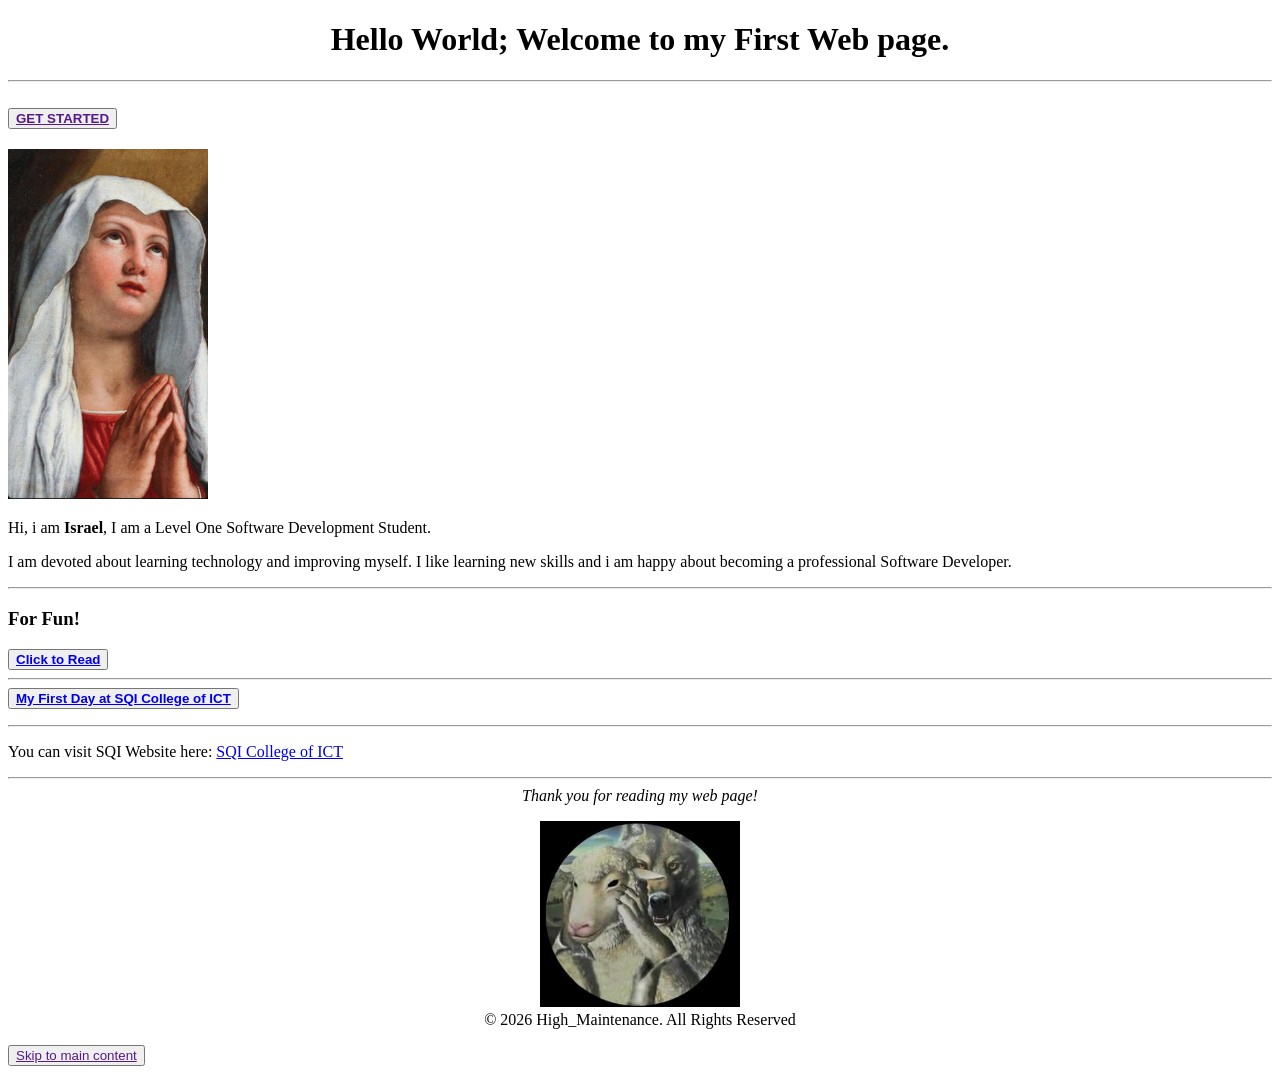
<file: index.html>
<!DOCTYPE html>
<html lang="en">

<head>
    <meta charset="UTF-8">
    <meta name="viewport" content="width=device-width, initial-scale=1.0">
    <title>My First Web Page</title>
    
</head>
<body>
    <center>
        <h1>Hello World; Welcome to my First Web page.</h1>
    </center>
    <hr>
    <h2><button class="firstbutton"> <strong><a href="">GET STARTED</a></strong></button></h2><img
        src="image/WhatsApp Image 2026-02-09 at 11.27.32 PM.jpeg" alt="image" width="200">
    <p>Hi, i am <B>Israel</B>, I am a Level One Software Development Student.</p>
    <p>I am devoted about learning technology and improving myself.
        I like learning new skills and i am happy about becoming a professional Software Developer.
    </p>
    <hr>
    <div class="secondbutton">
        <h3>For Fun!</h3>
        <button class="secondbutton"> <strong><a href="forfun.html">Click to Read</a></strong></button>
    </div>
    <hr>
    <div class="button">
        <button class="lastbutton"><strong><a href="page2.html">My First Day at SQI College of ICT</a></strong></button>
    </div>
    <p></p>
    <hr>
    <p class="paragraph">
        You can visit SQI Website here:
        <a href="https://sqi.edu.ng/">SQI College of ICT</a>
    </p>
    <hr>
    <center>
        <i>Thank you for reading my web page!</i>
    </center>
    <p></p>
    <center>
        <img src="image/shepard.jpeg" alt="image" width="200">
        <br>© 2026 High_Maintenance. All Rights Reserved
    </center>
    <p></p>

    <div>
        <button><a href="">Skip to main content</a></button>
    </div>
    <p></p>
</body>

</html>
</file>
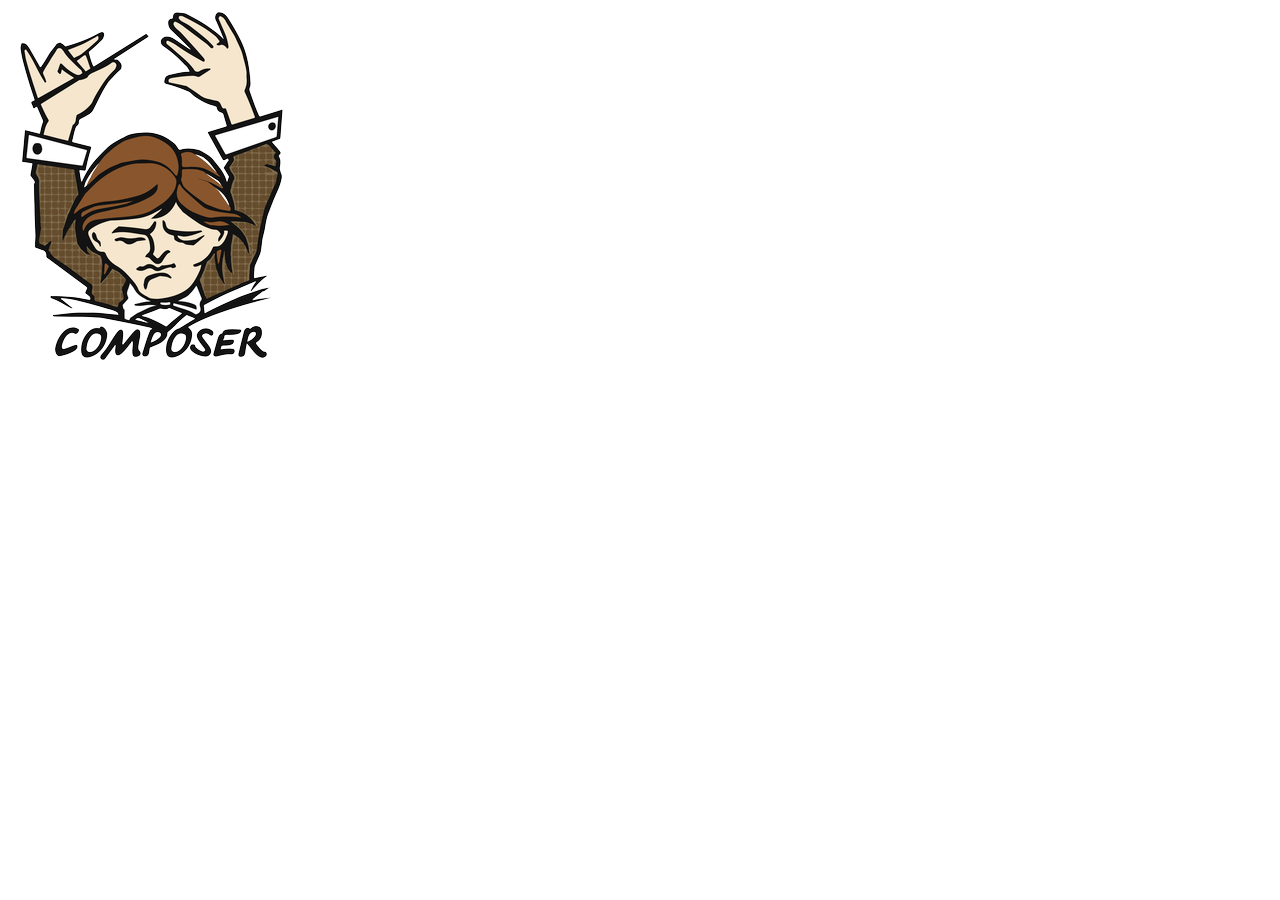
<file: form.html>
<!DOCTYPE html>
<html lang="en">

<head>
    <meta charset="UTF-8">
    <meta name="viewport" content="width=device-width, initial-scale=1.0">
    <title>Introduction-Composer</title>
</head>

<body>
    <img src="image/logo.png" alt="image"> <h1></h1>


</body>

</html>
</file>
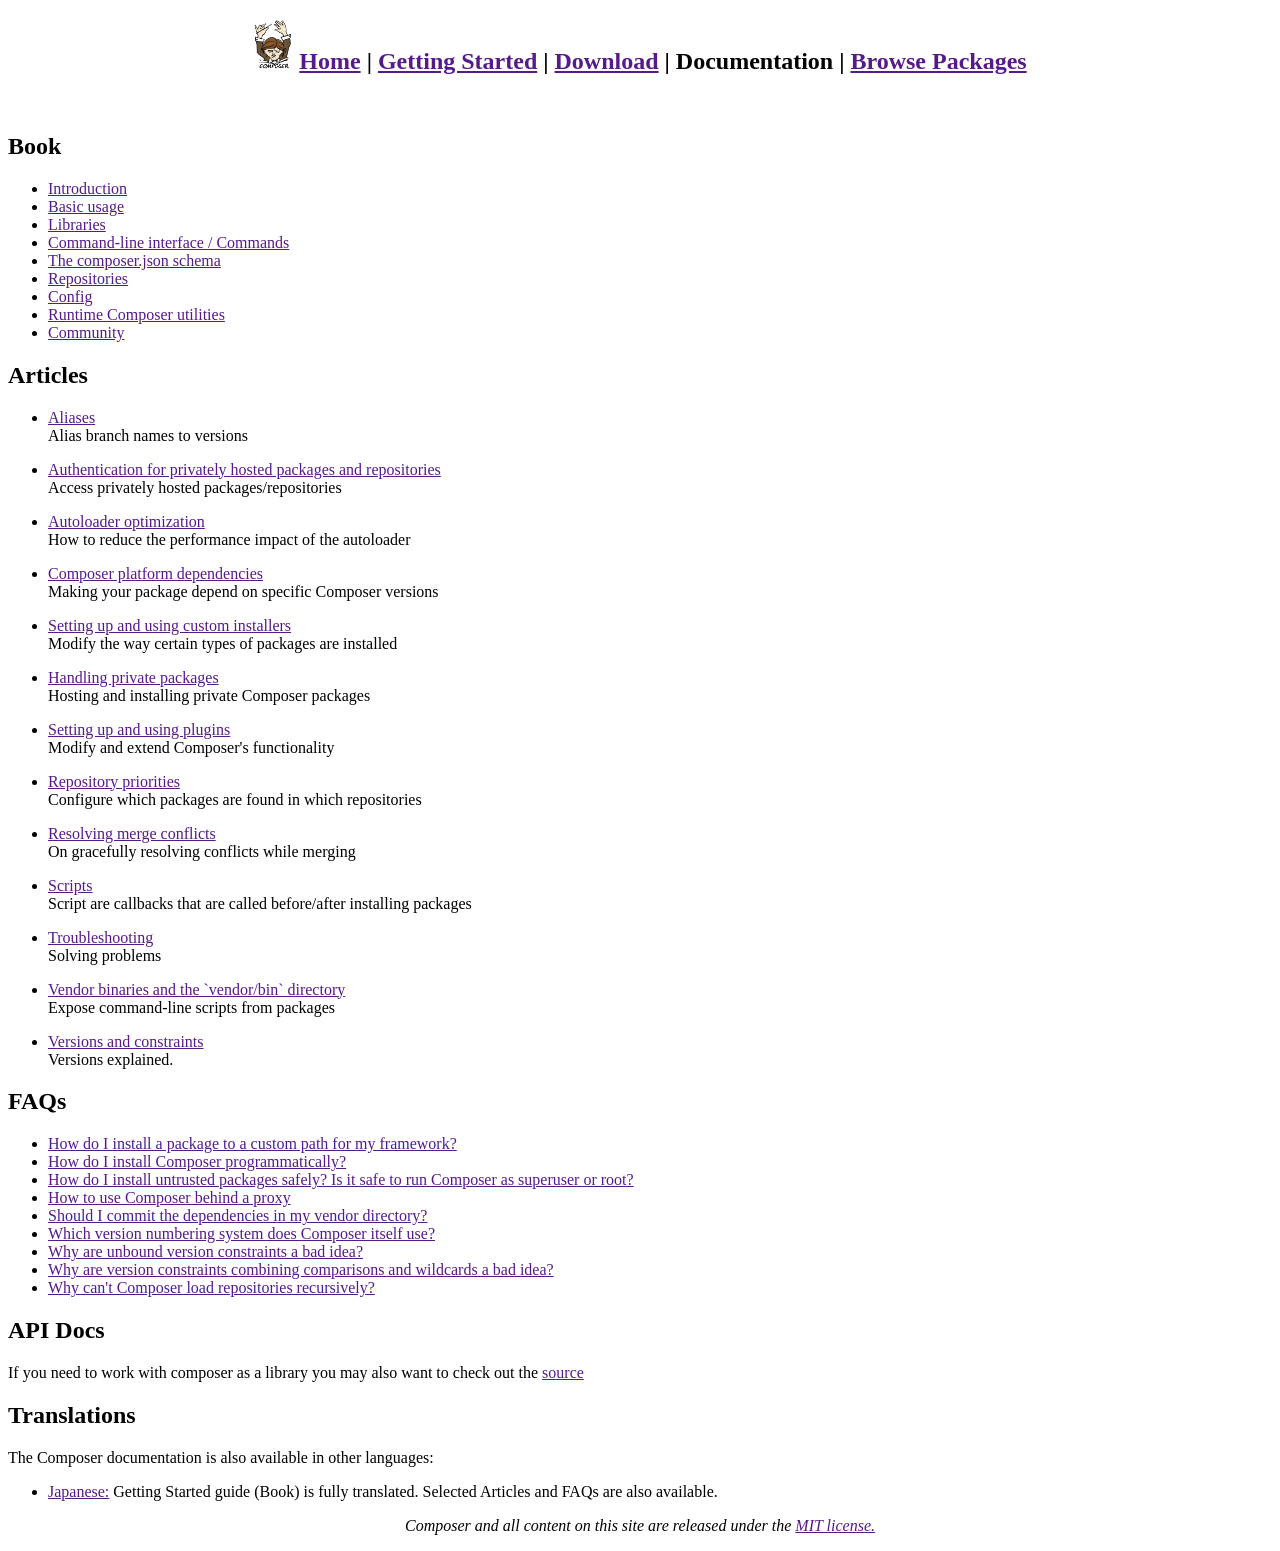
<file: list.html>
<!DOCTYPE html>
<html lang="en">

<head>
    <meta charset="UTF-8">
    <meta name="viewport" content="width=device-width, initial-scale=1.0">
    <title>Composer</title>
</head>

<body>
    <center>
        <h2><img src="image/logo.png" alt="image" width="40" height=""> <a href="">Home</a> | <a href="">Getting
                Started</a> | <a href="">Download</a> | Documentation | <a href=""> Browse Packages</a>
        </h2>
    </center><br>
    <p></p>
    <h2>Book</h2>
    <ul>
        <li><a href="">Introduction</a></li>
        <li><a href="">Basic usage</a></li>
        <li><a href="">Libraries</a></li>
        <li><a href="">Command-line interface / Commands</a></li>
        <li><a href="">The composer.json schema</a></li>
        <li><a href="">Repositories</a></li>
        <li><a href="">Config</a></li>
        <li><a href="">Runtime Composer utilities</a></li>
        <li><a href="">Community</a></li>
    </ul>
    <p></p>
    <h2>Articles</h2>
    <ul>
        <li><a href="">Aliases</a><br>Alias branch names to versions</li>
        <p></p>
        <li><a href="">Authentication for privately hosted packages and repositories</a><br>Access privately hosted
            packages/repositories</li>
        <p></p>
        <li><a href="">Autoloader optimization</a><br>How to reduce the performance impact of the autoloader</li>
        <p></p>
        <li><a href="">Composer platform dependencies</a><br>Making your package depend on specific Composer versions
        </li>
        <p></p>
        <li><a href="">Setting up and using custom installers</a><br>Modify the way certain types of packages are
            installed</li>
        <p></p>
        <li><a href="">Handling private packages</a><br>Hosting and installing private Composer packages</li>
        <p></p>
        <li><a href="">Setting up and using plugins</a><br>Modify and extend Composer's functionality</li>
        <p></p>
        <li><a href="">Repository priorities</a><br>Configure which packages are found in which repositories</li>
        <p></p>
        <li><a href="">Resolving merge conflicts</a><br>On gracefully resolving conflicts while merging</li>
        <p></p>
        <li><a href="">Scripts</a><br>Script are callbacks that are called before/after installing packages</li>
        <p></p>
        <li><a href="">Troubleshooting</a><br>Solving problems</li>
        <p></p>
        <li><a href="">Vendor binaries and the `vendor/bin` directory</a><br>Expose command-line scripts from packages
        </li>
        <p></p>
        <li><a href="">Versions and constraints</a><br>Versions explained.</li>
    </ul>
    <p></p>
    <h2>FAQs</h2>
    <p></p>
    <ul>
        <li><a href="">How do I install a package to a custom path for my framework?</a></li>
        <li><a href="">How do I install Composer programmatically?</a></li>
        <li><a href="">How do I install untrusted packages safely? Is it safe to run Composer as superuser or root?</a>
        </li>
        <li><a href="">How to use Composer behind a proxy</a></li>
        <li><a href="">Should I commit the dependencies in my vendor directory?</a></li>
        <li><a href="">Which version numbering system does Composer itself use?</a></li>
        <li><a href="">Why are unbound version constraints a bad idea?</a></li>
        <li><a href="">Why are version constraints combining comparisons and wildcards a bad idea?</a></li>
        <li><a href="">Why can't Composer load repositories recursively?</a></li>

    </ul>
    <p></p>
    <h2>API Docs</h2>
    <p>
        If you need to work with composer as a library you may also want to check out the <a href="">source</a>
    </p>
    <p></p>
    <h2>Translations</h2>
    <p>
        The Composer documentation is also available in other languages:
    <ul>
        <li><a href="">Japanese:</a> Getting Started guide (Book) is fully translated. Selected Articles and FAQs are
            also available.</li>
    </ul>
    </p>
    <p></p>
    <p>
        <center>
            <em>Composer and all content on this site are released under the <a href="">MIT license.</a></em>
        </center>
    </p>








</body>

</html>
</file>
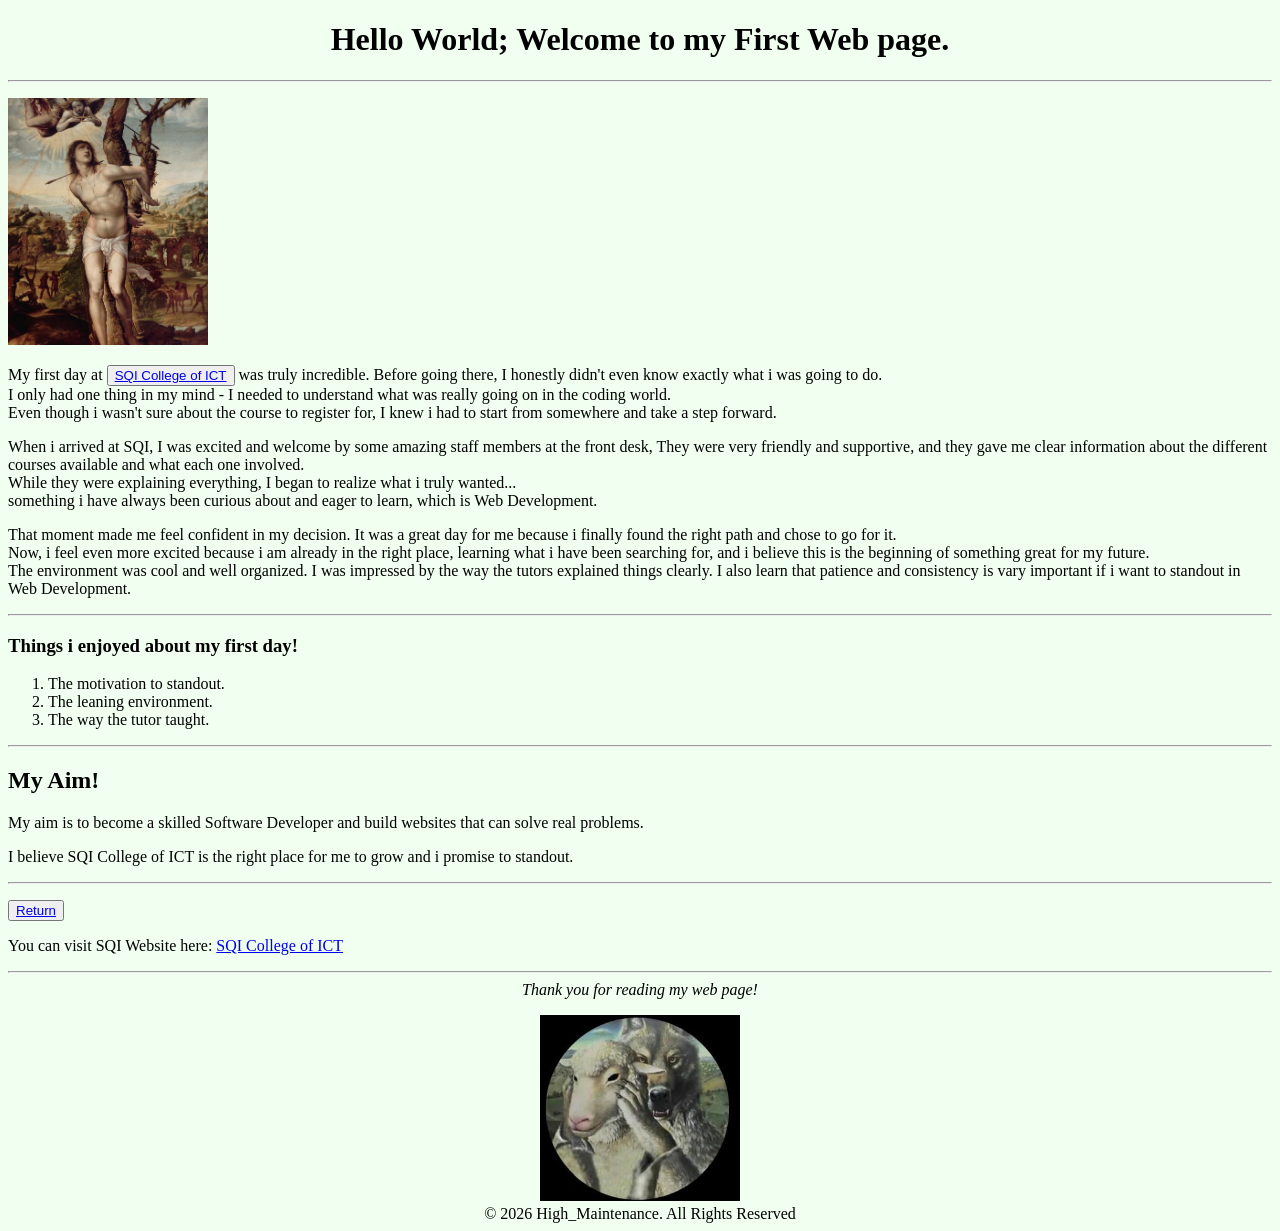
<file: page2.html>
<!DOCTYPE html>
<html lang="en">

<head>
    <meta charset="UTF-8">
    <meta name="viewport" content="width=device-width, initial-scale=1.0">
    <title>My First Web Page p2</title>
        <style>
        body {
            background-color: honeydew;
        }
    </style>
</head>

<body>
    <center>
        <h1>Hello World; Welcome to my First Web page.</h1>
    </center>
    <hr>
    <p>
        <img src="image/YOUR MERCY.jpeg" width="200" alt="image">
    </p>
    <p>
        My first day at <button> <a href="https://sqi.edu.ng/">SQI College of ICT</a></button> was truly incredible.
        Before going there, I honestly didn't even know exactly
        what i was going to do. <br> I only had one thing in my mind - I needed to understand what was really going on
        in the
        coding world. <br> Even though i wasn't sure about the course to register for, I knew i had to start from
        somewhere
        and take a step forward. <br>
    <p>
        When i arrived at SQI, I was excited and welcome by some amazing staff members at the front desk, They were very
        friendly and supportive, and they gave me clear information about the different courses available and what each
        one involved. <br>While they were explaining everything, I began to realize what i truly wanted... <br>
        something i have
        always been curious about and eager to learn, which is Web Development.
    </p>

    That moment made me feel confident in my decision. It was a great day for me because i finally found the right
    path and chose to go for it. <br> Now, i feel even more excited because i am already in the right place, learning
    what i have been searching for, and i believe this is the beginning of something great for my future.

    <br>The environment was cool and well organized. I was impressed by the way the tutors explained things clearly. I
    also learn that patience and consistency is vary important if i want to standout in Web Development.
    </p>
    <hr>
    <h3>Things i enjoyed about my first day!</h3>
    <ol>
        <li>The motivation to standout.</li>
        <li> The leaning environment.</li>
        <li>The way the tutor taught.</li>

    </ol>
    <hr>

    <h2>My Aim!</h2>
    <p>
        My aim is to become a skilled Software Developer and build websites that can solve real problems.
    <p></p>
    I believe SQI College of ICT is the right place for me to grow and i promise to standout.
    </p>
    <hr>
    <p>
        <button> <a href="index.html">Return</a></button>
    </p>
    <p>
        You can visit SQI Website here:
        <a href="https://sqi.edu.ng/">SQI College of ICT</a>
    </p>
    <hr>
    <center>
        <i>Thank you for reading my web page!</i>
    </center>
    <p></p>
    <center>
        <img src="image/shepard.jpeg" alt="image" width="200">
        <br>© 2026 High_Maintenance. All Rights Reserved
    </center>
</body>

</html>
</file>
